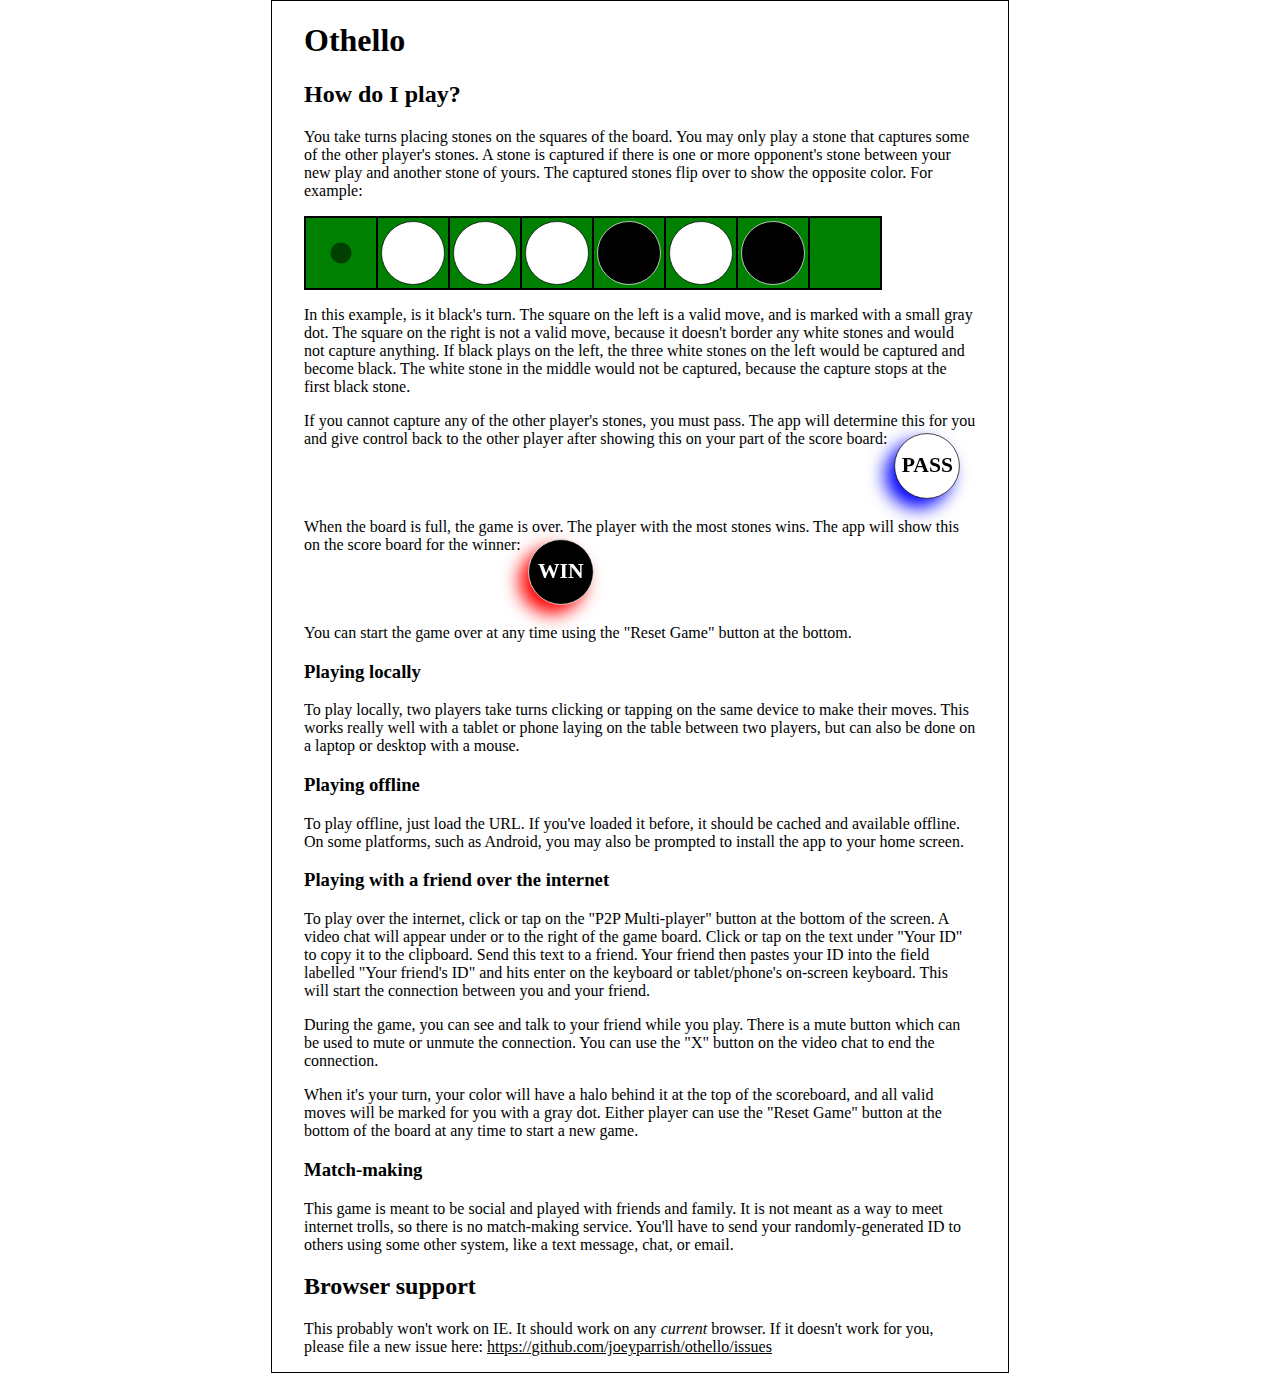
<file: how-do-i-play.html>
<!DOCTYPE html>
<html lang="en">
  <head>
    <title>Othello - How do I play?</title>

    <meta charset="utf-8">
    <meta name="viewport" content="width=device-width, initial-scale=1">
    <meta name="description" content="Othello instructions.  Multi-player, browser-based, server-less Othello.  Can be played locally or P2P with video chat.">
    <meta name="theme-color" content="#ffffff">

    <link rel="stylesheet" href="othello.css">
    <link rel="icon" type="image/png" href="icon-192.png">
    <link rel="apple-touch-icon" href="icon-192.png">

    <!-- Don't defer this, or we get a flash of an incomplete page. -->
    <script src="othello.js"></script>
    <script>
      document.addEventListener('DOMContentLoaded', () => {
        for (const container of document.querySelectorAll('.stone-container')) {
          container.appendChild(createStone());
        }
      });
    </script>

    <style>
      #exampleBoard {
        /* The example board is a 8x1 grid. */
        display: grid;
        grid-template: repeat(1, 1fr) / repeat(8, 1fr);
        width: calc(var(--square-size) * 8);

        /* The border around the whole board. */
        border: 0.15vmin solid black;
      }
    </style>
  </head>
  <body class="docs">
    <h1>Othello</h1>

    <h2>How do I play?</h2>
    <p>
      You take turns placing stones on the squares of the board.  You may only
      play a stone that captures some of the other player's stones.  A stone is
      captured if there is one or more opponent's stone between your new play
      and another stone of yours.  The captured stones flip over to show the
      opposite color.  For example:
    </p>
    <div id="exampleBoard">
      <div class="square stone-container valid"></div>
      <div class="square stone-container white"></div>
      <div class="square stone-container white"></div>
      <div class="square stone-container white"></div>
      <div class="square stone-container black"></div>
      <div class="square stone-container white"></div>
      <div class="square stone-container black"></div>
      <div class="square stone-container"></div>
    </div>
    <p>
      In this example, is it black's turn.  The square on the left is a valid
      move, and is marked with a small gray dot.  The square on the right is
      not a valid move, because it doesn't border any white stones and would
      not capture anything.  If black plays on the left, the three white stones
      on the left would be captured and become black.  The white stone in the
      middle would not be captured, because the capture stops at the first
      black stone.
    </p>

    <p>
      If you cannot capture any of the other player's stones, you must pass.
      The app will determine this for you and give control back to the other
      player after showing this on your part of the score board:
      <span class="stone-container white turn pass">
        <span class="msg-container"></span>
      </span>
    </p>

    <p>
      When the board is full, the game is over.  The player with the most
      stones wins.  The app will show this on the score board for the winner:
      <span class="stone-container black win">
        <span class="msg-container"></span>
      </span>
    </p>

    <p>
      You can start the game over at any time using the "Reset Game" button at
      the bottom.
    </p>

    <h3>Playing locally</h3>
    <p>
      To play locally, two players take turns clicking or tapping on the same
      device to make their moves.  This works really well with a tablet or
      phone laying on the table between two players, but can also be done on a
      laptop or desktop with a mouse.
    </p>

    <h3>Playing offline</h3>
    <p>
      To play offline, just load the URL.  If you've loaded it before, it
      should be cached and available offline.  On some platforms, such as
      Android, you may also be prompted to install the app to your home screen.
    </p>

    <h3>Playing with a friend over the internet</h3>
    <p>
      To play over the internet, click or tap on the "P2P Multi-player" button
      at the bottom of the screen.  A video chat will appear under or to the
      right of the game board.  Click or tap on the text under "Your ID" to
      copy it to the clipboard.  Send this text to a friend.  Your friend then
      pastes your ID into the field labelled "Your friend's ID" and hits enter
      on the keyboard or tablet/phone's on-screen keyboard.  This will start
      the connection between you and your friend.
    </p>
    <p>
      During the game, you can see and talk to your friend while you play.
      There is a mute button which can be used to mute or unmute the connection.
      You can use the "X" button on the video chat to end the connection.
    </p>
    <p>
      When it's your turn, your color will have a halo behind it at the top of
      the scoreboard, and all valid moves will be marked for you with a gray
      dot.  Either player can use the "Reset Game" button at the bottom of the
      board at any time to start a new game.
    </p>

    <h3>Match-making</h3>
    <p>
      This game is meant to be social and played with friends and family.  It
      is not meant as a way to meet internet trolls, so there is no
      match-making service.  You'll have to send your randomly-generated ID to
      others using some other system, like a text message, chat, or email.
    </p>

    <h2>Browser support</h2>
    <p>
      This probably won't work on IE.  It should work on any <i>current</i>
      browser.  If it doesn't work for you, please file a new issue here:
      <a href="https://github.com/joeyparrish/othello/issues">https://github.com/joeyparrish/othello/issues</a>
    </p>
  </body>
</html>
</file>
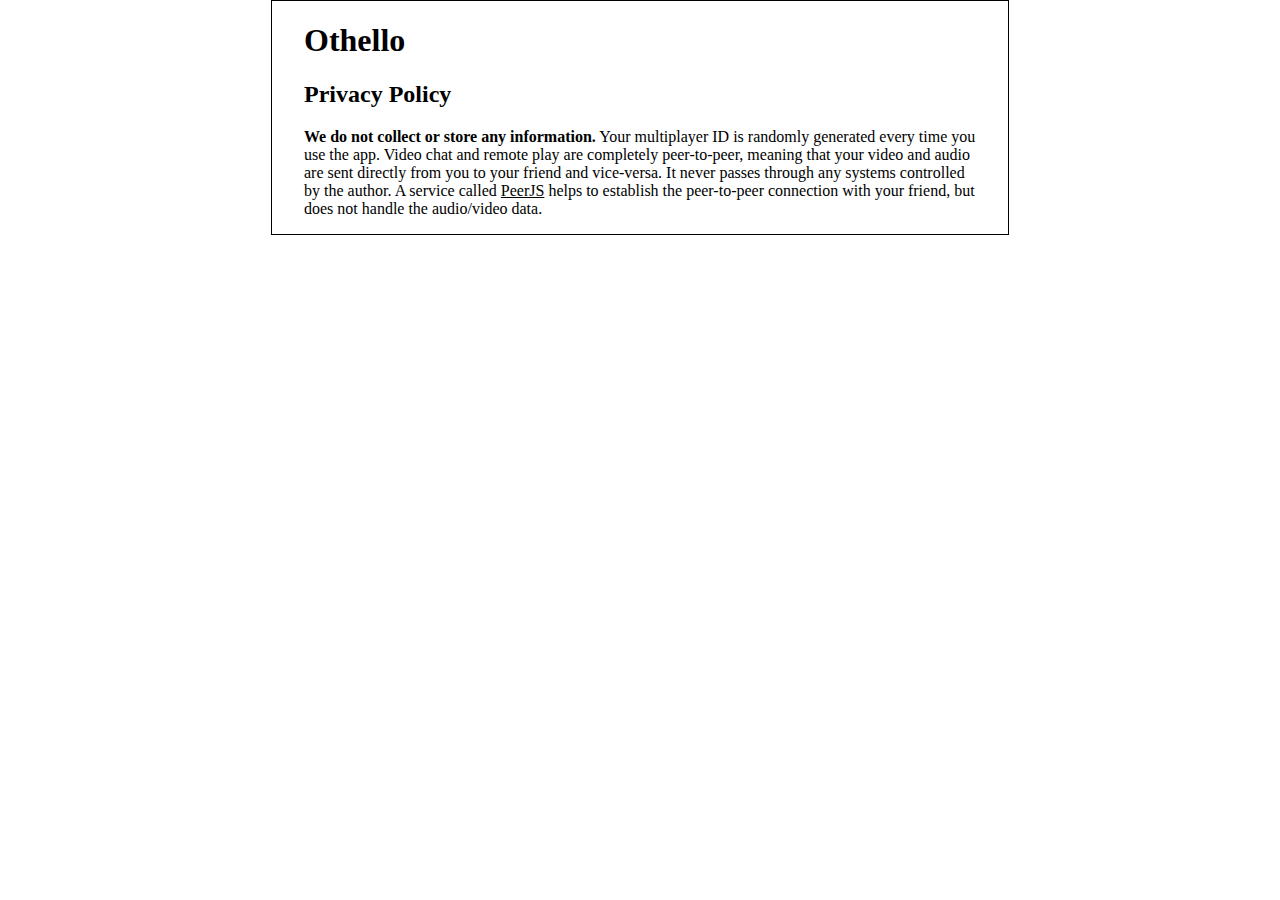
<file: privacy-policy.html>
<!DOCTYPE html>
<html lang="en">
  <head>
    <title>Othello - Privacy Policy</title>

    <meta charset="utf-8">
    <meta name="viewport" content="width=device-width, initial-scale=1">
    <meta name="description" content="Othello Privacy Policy.  Multi-player, browser-based, server-less Othello.  Can be played locally or P2P with video chat.">
    <meta name="theme-color" content="#ffffff">

    <link rel="stylesheet" href="othello.css">
    <link rel="icon" type="image/png" href="icon-192.png">
    <link rel="apple-touch-icon" href="icon-192.png">
  </head>
  <body class="docs">
    <h1>Othello</h1>
    <h2>Privacy Policy</h2>
    <p>
      <strong>We do not collect or store any information.</strong>
      Your multiplayer ID is randomly generated every time you use the app.
      Video chat and remote play are completely peer-to-peer, meaning that your
      video and audio are sent directly from you to your friend and vice-versa.
      It never passes through any systems controlled by the author.  A service
      called <a href="https://peerjs.com">PeerJS</a> helps to establish the
      peer-to-peer connection with your friend, but does not handle the
      audio/video data.
    </p>
  </body>
</html>
</file>
<file: othello.css>
/* ===========================
 * General, high-level styles.
 * =========================== */

:root {
  /* The size of the squares in the Othello board.  Many other things are
   * computed relative to this size, which will change in certain screen
   * layouts and sizes. */
  --square-size: 10vmin;
}

body {
  /* So the user can't horizontally scroll to the corner of the ribbon on the
   * right side of the page. */
  overflow-x: hidden;
  /* Disable pull-to-refresh on mobile.  It is too easy to accidentally lose
   * your connection during P2P play if you can pull to refresh. */
  overscroll-behavior-y: contain;
}

body.docs {
  /* The documentation pages look terrible without some limits on their size.
   * The max width is set in em units so that it is limited to a certain number
   * of characters rather than pixels. */
  max-width: 42em;
  margin: 0 auto;
  border: 1px solid black;
  padding: 0 2em;
}

body.docs p span {
  vertical-align: top;
}

a {
  /* No special color for links. */
  color: unset;
}

a.docs {
  /* The documentation links at the bottom of the page should not take up space
   * in the layout.  They should always be at the bottom. */
  position: absolute;
  bottom: 1em;
  font-size: 3vmin;
}

/* Normally, these would be stacked */
a.docs.left {
  left: 1em;
}
a.docs.right {
  right: 1em;
}

button {
  /* Buttons are white and rounded. */
  background-color: white;
  border: black solid 0.15vmin;
  border-radius: 3.5vmin;
  height: 7vmin;
  font-size: 4.5vmin;
  padding: 0 3.5vmin;
}

#tableStatus {
  /* Same size as the buttons. */
  height: 7vmin;
  font-size: 4.5vmin;
}

label,
input[type=text] {
  /* Text inputs and their labels should have the same font size. */
  font-size: 3vmin;
}

input[type=text] {
  /* Text input sizing and spacing. */
  width: 30vmin;
  margin-bottom: 5vmin;
}

.hide-by-default:not(.show) {
  /* Hidden by default.  The .show class will remove this attribute and revert
   * to the original display value, whatever it was.  This is marked
   * "important" to bypass the normal specificity rules that would make the
   * ID-based selectors take priority over this class-based one. */
  display: none !important;
}

.hide {
  display: none;
}


/* =======================
 * Ribbons in the corners.
 * ======================= */

/* The ribbons in the corners that show the "offline" status and the release
 * version with a link to the project source.  These are the things they have
 * in common. */
#versionRibbon,
#offlineRibbon {
  height: 4vmin;
  font-size: 4vmin;
  line-height: 4vmin;
  vertical-align: middle;
  text-align: center;

  position: absolute;
  width: 30vmin;
  top: 7vmin;

  transform-origin: center center;

  font-weight: bold;
  color: white;
  filter: drop-shadow(2px 4px 6px black);

  z-index: 1;
}

#offlineRibbon {
  /* A red ribbon in the left corner. */
  transform: rotate(-45deg);
  left: -6vmin;
  background-color: red;
}

#versionRibbon {
  /* A green ribbon in the right corner. */
  transform: rotate(45deg);
  right: -6vmin;
  background-color: green;
}


/* ======================
 * High-level containers.
 * ====================== */

#appContainer {
  display: flex;
  flex-direction: row;
  align-items: flex-start;
  justify-content: center;
}

#gameContainer,
#p2pContainer,
#idContainer {
  display: flex;
  flex-direction: column;
  align-items: center;
  justify-content: center;
}

#p2pContainer {
  /* The close button will be absolutely positioned within this. */
  position: relative;

  margin-top: 4vmin;
}

#videoContainer {
  /* The smaller video element will be absolutely positioned within this. */
  position: relative;

  /* Makes sure the container is exactly the right size, with no extra space
   * for descending text.  Without this, the bottom-aligned video element would
   * hang too low. */
  line-height: 0;

  margin-bottom: 2vmin;
}


/* ===============
 * The game board.
 * =============== */

#gameBoard {
  /* The game board is an 8x8 grid. */
  display: grid;
  grid-template: repeat(8, 1fr) / repeat(8, 1fr);

  /* The border around the whole board. */
  border: 0.15vmin solid black;

  /* The .spot elements will be positioned absolutely within this board. */
  position: relative;
}

/* Any container that holds a stone, including a square in the board. */
.stone-container {
  width: var(--square-size);
  height: var(--square-size);

  /* For the score board stones, we need to make sure the size of the container
   * is properly constrained.  Otherwise, display: inline would make the SVG
   * inside blow up and escape the width & height above. */
  display: inline-flex;
  justify-content: center;
  align-items: center;

  /* The score board stones have text overlayed with absolute positioning. */
  position: relative;
}

.square {
  /* The squares are all green with a black border. */
  background-color: green;
  border: 0.15vmin solid black;

  /* The size of the squares should include the border, or else the overall
   * board might be too big. */
  box-sizing: border-box;

  /* Fixes minor positioning weirdness for svg at zoom */
  line-height: 0;
}

.spot {
  /* A "dot" at the corners of certain parts of the board.  This base class
   * contains everything but the actual positions. */
  position: absolute;
  width: 2vmin;
  height: 2vmin;
  border-radius: 50%;
  background-color: black;
}

/* The positions of specific spots. */
#spot-0 {
  left: calc(var(--square-size) * 2 - 1vmin);
  top: calc(var(--square-size) * 2 - 1vmin);
}
#spot-1 {
  left: calc(var(--square-size) * 6 - 1vmin);
  top: calc(var(--square-size) * 2 - 1vmin);
}
#spot-2 {
  left: calc(var(--square-size) * 2 - 1vmin);
  top: calc(var(--square-size) * 6 - 1vmin);
}
#spot-3 {
  left: calc(var(--square-size) * 6 - 1vmin);
  top: calc(var(--square-size) * 6 - 1vmin);
}

/* The buttons below the game board should be spaced apart a little. */
#resetButton,
#remoteButton,
#tableStatus {
  margin-top: 1vmin;
}


/* ====================================
 * The score board and status displays.
 * ==================================== */

#scoreBoard {
  margin-bottom: 1vmin;
}

.score-wrapper {
  /* A wrapper for the score of an individual player. */
  display: inline-block;
  width: calc(4 * var(--square-size));
  text-align: center;

  /* Fixes some weirdness with sizing of text in edge cases */
  line-height: 0;
}

.score-text {
  /* Make sure the score text aligns well with the stone. */
  display: inline-block;
  vertical-align: top;
  font-size: var(--square-size);
  line-height: var(--square-size);
}

/* Add a colon before the score. */
.score-text:before {
  content: ":";
}

/* Class attached to the stone in the score panel of the player whose turn it
 * is. */
.turn {
  filter: drop-shadow(-1vmin 1vmin 1vmin blue);
}

/* The message container shows some status text on top of the stone. */
.msg-container {
  position: absolute;
  display: inline-block;
  font-size: calc(0.3 * var(--square-size));
  font-weight: bold;
}

/* The white stone will have messages in black text, and vice-versa. */
.white .msg-container {
  color: black;
}
.black .msg-container {
  color: white;
}

/* Use classes on the score-board stone to show the various status messages in
 * the message container. */
.pass .msg-container:before {
  content: "PASS";
}
.win .msg-container:before {
  content: "WIN";
}
.tie .msg-container:before {
  content: "TIE";
}
.bailed .msg-container:before {
  content: "GONE";
}

/* These states will show change the color of the shadow behind the score board
 * stone. */
.tie,
.win {
  filter: drop-shadow(-1vmin 1vmin 1vmin red);
}

.bailed {
  filter: drop-shadow(-1vmin 1vmin 1vmin green);
}

/* A class applied temporarily to the score text to animate it when it changes.
 * The class is removed again when the animation is complete. */
.animated-text {
  animation: animate-text 0.6s ease-in-out;
}

/* Pulse the text a little bigger to draw the eye. */
@keyframes animate-text {
  0% {
    transform: scale(1, 1);
  }
  50% {
    transform: scale(1.4, 1.4);
  }
  100% {
    transform: scale(1, 1);
  }
}


/* ======================
 * The stones themselves.
 * ====================== */

svg {
  /* The SVG should scale according to its container. */
  width: 100%;
  height: 100%;
}

/* The circle within the SVG. */
.stone {
  /* When we use transform to animate it, do it relative to the center. */
  transform-origin: 50% 50%;

  /* Empty by default.  Game board squares all contain an SVG for a stone, but
   * you just won't see it until we give the container a color class. */
  fill: none;
  stroke: none;
  stroke-width: 1px;  /* In SVG coordinates, not page coordinates. */
}

.black .stone {
  fill: black;
  stroke: white;
}

.white .stone {
  fill: white;
  stroke: black;
}

/* The circle inside the stone circle, which is used to show various states. */
.indicator {
  fill: none;
  stroke: none;
}

/* If this is the last piece played, make the indicator red. */
.last .indicator {
  fill: red;
}

/* If this is a square for a valid play, make the indicator 50% transparent
 * black. */
.valid .indicator {
  fill: rgba(0, 0, 0, 0.5);
}

/* When we flip a stone, we use the .flip class temporarily to animate the
 * change. There are separate animations for black & white because you can't
 * use CSS filters to change the stroke and fill colors in an SVG. */
.black.flip .stone {
  animation: flip-black 1s ease-in-out;
}
.white.flip .stone {
  animation: flip-white 1s ease-in-out;
}

/* Flip from black to white by shrinking horizontally, then expanding back out
 * to full size.  Fade out the stroke along the way to reduce aliasing. */
@keyframes flip-white {
  0% {
    transform: scaleX(1);
    fill: black;
    stroke: white;
  }
  50% {
    transform: scaleX(0);
    fill: black;
    stroke: none;
  }
  50.001% {
    transform: scaleX(0);
    fill: white;
    stroke: none;
  }
  100% {
    transform: scaleX(1);
    fill: white;
    stroke: black;
  }
}

/* The same animation as above, but from white to black. */
@keyframes flip-black {
  0% {
    transform: scaleX(1);
    fill: white;
    stroke: black;
  }
  50% {
    transform: scaleX(0);
    fill: white;
    stroke: none;
  }
  50.001% {
    transform: scaleX(0);
    fill: black;
    stroke: none;
  }
  100% {
    transform: scaleX(1);
    fill: black;
    stroke: white;
  }
}


/* ===================
 * The P2P components.
 * =================== */

/* The video of your friend. */
video#friend {
  width: 40vmin;
  height: 40vmin;
  background-color: black;
}

/* The video of you, smaller and layered on top of the other one in the
 * bottom-right corner. */
video#me {
  width: 10vmin;
  height: 10vmin;
  background-color: green;

  position: absolute;
  bottom: 0;
  right: 0;
}

/* The close and mute buttons are round and white. */
#closeRtcButton,
#muteButton {
  width: 5vmin;
  height: 5vmin;
  padding: 0;

  position: absolute;

  background-color: white;
  background-repeat: no-repeat;
  background-position: center center;
  background-size: 90%;
}

/* Mute in the bottom-left corner of the video. */
#muteButton {
  bottom: 0;
  left: 0;
}

/* Set the mute button image according to the state. */
#muteButton[muted=true] {
  background-image: url(volume_off.svg);
}
#muteButton[muted=false] {
  background-image: url(volume_up.svg);
}

/* Close in the top-right corner, with a fixed image. */
#closeRtcButton {
  top: 0;
  right: 0;
  background-image: url(close.svg);
}


/* =====================================================
 * Changes to the layout and sizing based on the screen.
 * ===================================================== */

/* If it's less than a 5/4 aspect ratio, the p2p container doesn't fit well on
 * the right side, so treat it like it was portrait mode. */
@media (orientation: portrait), (max-aspect-ratio: 5/4) {
  #appContainer {
    flex-direction: column;
    align-items: center;
  }
}

@media (orientation: landscape) {
  /* In landscape mode, move the p2p container down a bit out of the way of the
   * version banner. */
  #p2pContainer {
    margin-top: 20vmin;
  }

  /* In landscape mode, reduce the size of the squares slightly to make room
   * for the reset button without scrolling. */
  :root {
    --square-size: 8vmin;
  }

  /* In landscape mode, move the docs links both to the right hand side. */
  a.docs.left {
    bottom: 2.5em;
    right: 1em;
    left: auto;
  }
}

/* At this minimum aspect ratio for landscape mode, put a very small gutter
 * between the game container and the p2p container. */
@media (orientation: landscape) and (min-aspect-ratio: 5/4) {
  #p2pContainer {
    margin-left: 3vmin;
  }
}

/* At these slightly larger ratios, increase the spacing. */
@media (orientation: landscape) and (min-aspect-ratio: 14/10) {
  #p2pContainer {
    margin-left: 10vmin;
  }
}

/* At these slightly larger ratios, increase the spacing. */
@media (orientation: landscape) and (min-aspect-ratio: 16/10) {
  #p2pContainer {
    margin-left: 20vmin;
  }
}
</file>
